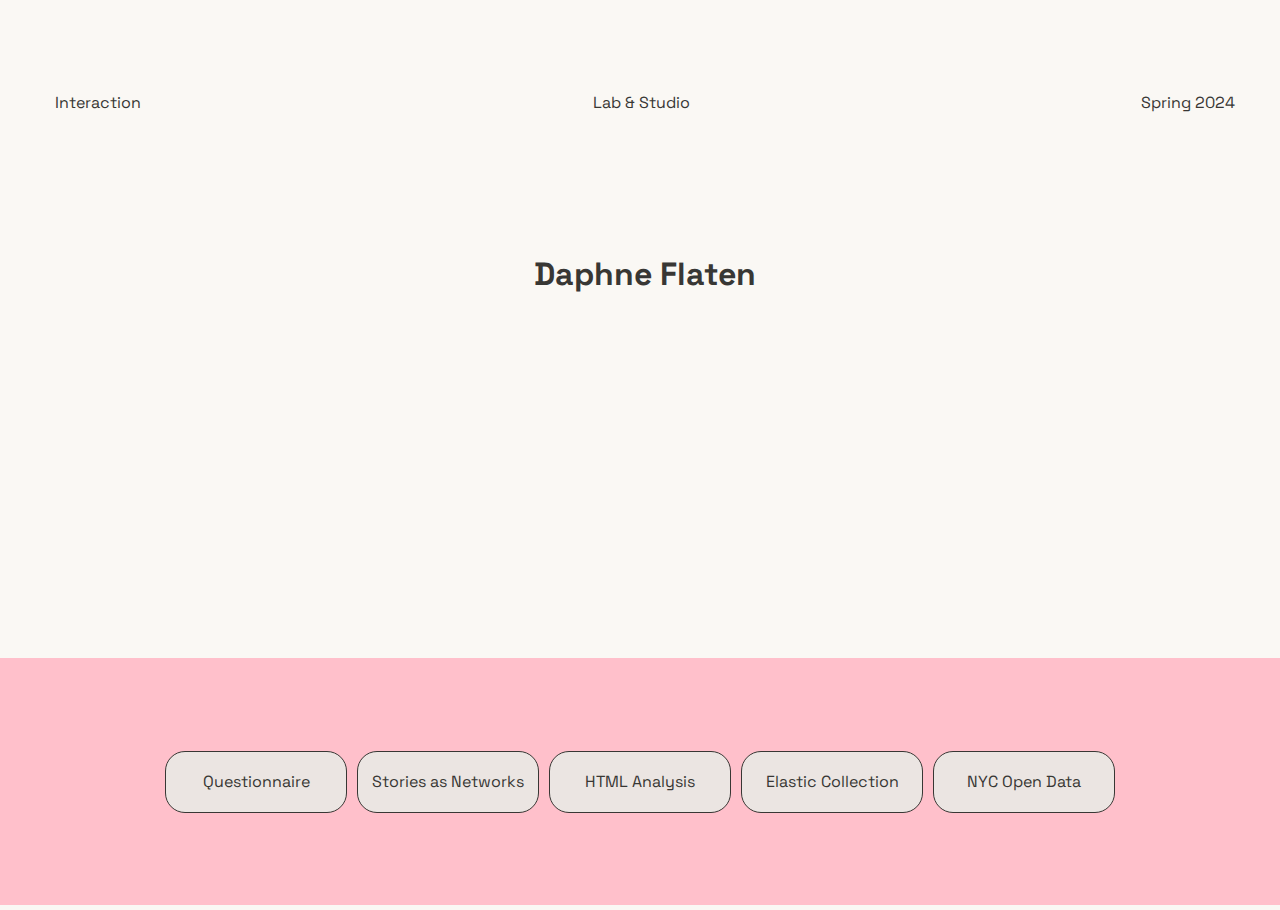
<file: index.html>
<!DOCTYPE html>
<html lang="en">

<head>
    <meta charset="UTF-8">
    <meta name="viewport" content="width=device-width, initial-scale=1.0">
    <link rel="stylesheet" type="text/css" href="welcome.css">
    <link rel="stylesheet" type="text/css" href="main.css">
    <link rel="icon" href="favicon.png" type="image/png">
    <link rel="preconnect" href="https://fonts.googleapis.com">
    <link rel="preconnect" href="https://fonts.gstatic.com" crossorigin>
    <link href="https://fonts.googleapis.com/css2?family=Space+Grotesk:wght@300..700&display=swap" rel="stylesheet">

    <title>Welcome!</title>
</head>

<body>
    <div class="grid-container">
        <div class="top-bar">
            <div class="left-text">Interaction</div>
            <div class="center-text">Lab & Studio</div>
            <div class="right-text">Spring 2024</div>
        </div>

        <div class="container1">
            <h1>Daphne Flaten</h1>
        </div>

        <div class="container2">
            <a href="questionnaire/questionnaire.html" class="button-link1">
                Questionnaire
            </a>
            <a href="stories-as-networks/stories-as-networks.html" class="button-link2">
                Stories as Networks
            </a>
            <a href="lab-classwork/html-analysis/html-analysis.html" class="button-link3">
                HTML Analysis
            </a>
            <a href="elastic-collection/elastic-collection.html" class="button-link4">
                Elastic Collection
            </a>
            <a href="nyc-open-data/index.html" class="button-link5">
                NYC Open Data
            </a>
        </div>

    </div>
</body>

</html>
</file>
<file: welcome.css>
body {
    background-color: #FAF8F4;
    color: #383734;
    overflow: hidden;
    padding: 5px;
    font-family: 'space grotesk', sans-serif;
    margin: 0;
}

.grid-container {
    display: grid;
    grid-template-rows: auto auto auto;
    grid-template-columns: 1fr;
    height: 100vh;
}

.top-bar {
    display: flex;
    justify-content: space-between;
    align-items: center;
    margin-right: 50px;
    margin-left: 50px;
}

.center-text {
    text-align: center;
}

.right-text {
    text-align: right;
}

.container1 {
    text-align: center;
    line-height: 105px;
}

.container2 {
    display: flex;
    justify-content: center;
    align-items: center;
    flex-wrap: wrap;
    margin-top: 15vh;
    background-color: pink;
    width: 100vw;
    margin-left: -5px;
}

.button-link1 {
    text-decoration: none;
    padding: 5px;
    background: rgb(235, 229, 226);
    text-align: center;
    margin: 5px;
    border-radius: 20px;
    height: 50px;
    width: 170px;
    line-height: 50px;
    transition: background-color 0.3s;
    border: 1px solid #383734;
    color: #383734;
}

.button-link2 {
    text-decoration: none;
    padding: 5px;
    background: rgb(235, 229, 226);
    text-align: center;
    margin: 5px;
    border-radius: 20px;
    height: 50px;
    width: 170px;
    line-height: 50px;
    transition: background-color 0.3s;
    border: 1px solid #383734;
    color: #383734;
}

.button-link3 {
    text-decoration: none;
    padding: 5px;
    background: rgb(235, 229, 226);
    text-align: center;
    margin: 5px;
    border-radius: 20px;
    height: 50px;
    width: 170px;
    line-height: 50px;
    transition: background-color 0.3s;
    border: 1px solid #383734;
    color: #383734;
}

.button-link4 {
    text-decoration: none;
    padding: 5px;
    background: rgb(235, 229, 226);
    text-align: center;
    margin: 5px;
    border-radius: 20px;
    height: 50px;
    width: 170px;
    line-height: 50px;
    transition: background-color 0.3s;
    border: 1px solid #383734;
    color: #383734;
}

.button-link5 {
    text-decoration: none;
    padding: 5px;
    background: rgb(235, 229, 226);
    text-align: center;
    margin: 5px;
    border-radius: 20px;
    height: 50px;
    width: 170px;
    line-height: 50px;
    transition: background-color 0.3s;
    border: 1px solid #383734;
    color: #383734;

}

.button-link1:hover {
    background: lightblue;
}

.button-link2:hover {
    background: #D6CB6E;
}

.button-link3:hover {
    background: #f2bb62;
}

.button-link4:hover {
    background: #a6bd7a;
}

.button-link5:hover {
    background: #FB8756;
}

.button-link1:hover,
.button-link2:hover,
.button-link3:hover,
.button-link4:hover,
.button-link5:hover {
    color: #FAF8F4;
}
</file>
<file: main.css>
body {
    background-attachment: fixed;
    background-size: cover;
    background-repeat: no-repeat;
    flex-direction: column;
    height: 100vh;
    width: 100vw;
}

@font-face {
    font-family: 'advera';
    src: url('custom-fonts/Advera.ttf') format('truetype');
    font-family: 'gemas';
    src: url('custom-fonts/Gemas.ttf') format('truetype');
    font-family: 'lumina';
    src: url('custom-fonts/LUMINA.ttf') format('truetype');
    font-family: 'mogilte';
    src: url('custom-fonts/Mogilte.otf') format('opentype');
    font-family: 'ombake';
    src: url('custom-fonts/Ombake.ttf') format('truetype');
    font-family: 'akzidenz';
    src: url('custom-fonts/AkzidenzGroteskBE-Regular.otf') format('opentype');
    font-family: 'cream';
    src: url('custom-fonts/cream-DEMO.ttf') format('opentype');
    font-family: 'modern-sans';
    src: url('custom-fonts/ModernSans-Light.otf') format('opentype');
    font-family: 'analogist';
    src: url('custom-fonts/Analogist.ttf') format('truetype');
    font-family: 'zagora';
    src: url('custom-fonts/Zagora.ttf') format('truetype');
    font-family: 'bugaki';
    src: url('custom-fonts/Bugaki.ttf') format('truetype');
    font-family: 'bugaki-oblique';
    src: url('custom-fonts/Bugaki\ Oblique.ttf') format('truetype');
    font-family: 'crima';
    src: url('custom-fonts/Crima.ttf') format('truetype');
    font-family: 'carena';
    src: url('custom-fonts/Carena-Regular.otf') format('opentype');
    font-family: 'abz';
    src: url('custom-fonts/ABeeZee-Regular.ttf') format('truetype');
    font-family: 'georgia-bold';
    src: url('custom-fonts/Georgia\ Bold.ttf') format('truetype');
    font-family: 'georgia';
    src: url('custom-fonts/Georgia.ttf') format('truetype');
}
</file>
